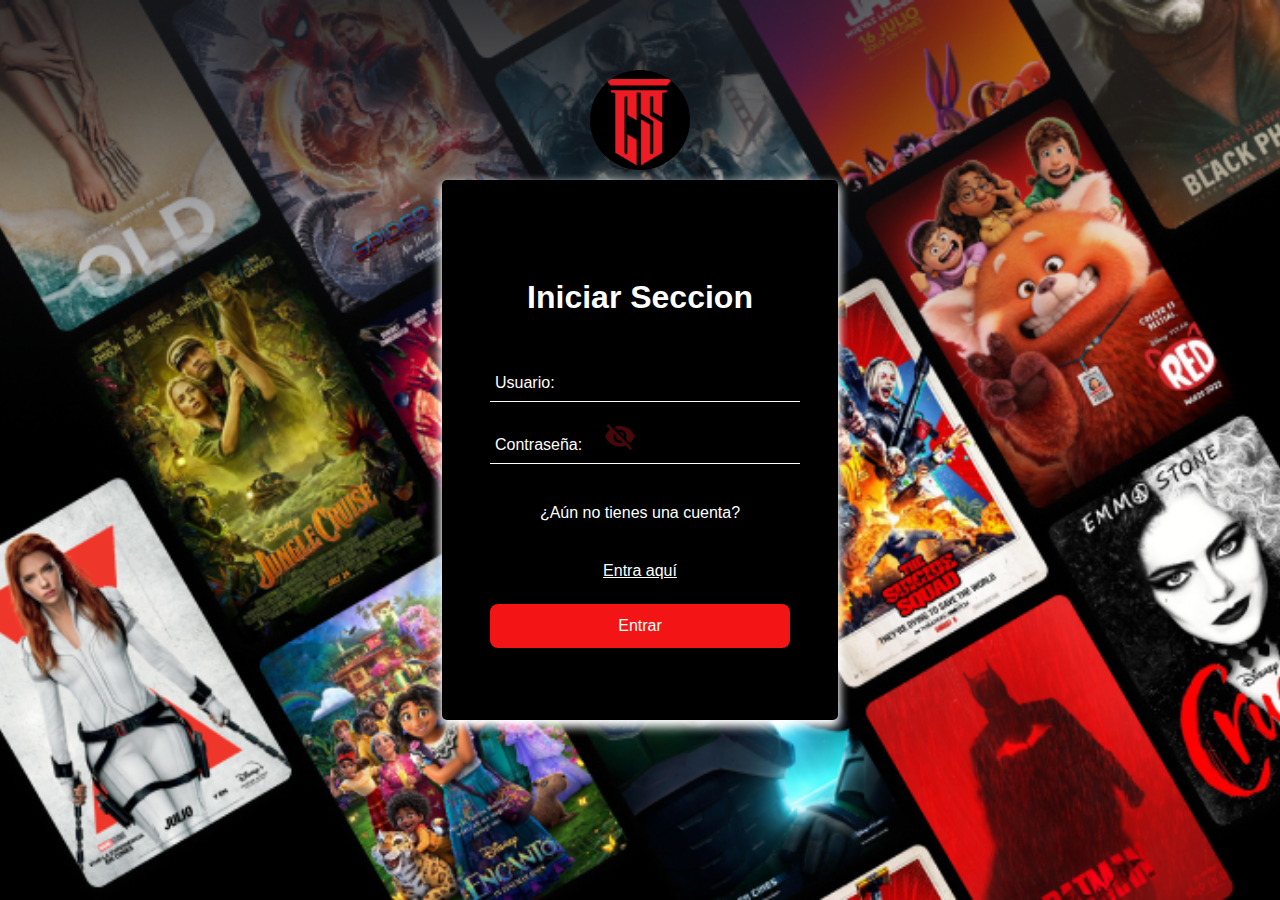
<file: login.html>
<!DOCTYPE html>
<html lang="en">
<head>
    <meta charset="UTF-8">
    <meta name="viewport" content="width=device-width, initial-scale=1.0">
    <link rel="stylesheet" href="/css/login/login.css">
</head>
<body>
    <img src="/img/logo.png" class="logo" alt="logo Image">
    <form class="form">
        <h2 class="form__title">Iniciar Seccion</h2>

        <div class="form__container">

              <div class="form__group">
                <input type="text" id="user" class="form__input" placeholder=" ">
                <label for="user" class="form__label">Usuario:</label>
                <span class="form__line"></span>
              </div>
            
            <div class="form__group">
                <input type="password" id="password" class="form__input" placeholder=" ">
                <label for="password" class="form__label">Contraseña:</label>
                <span class="form__line"></span>
            </div>
            <img src="/img/eyes.png" alt="" class="icon" id="Eye">
            <p class="form__paragraph">¿Aún no tienes una cuenta? </p>
            <a href="registro.html" class="form__link" >Entra aquí</a>
            <input type="submit" class="form__submit" value="Entrar">
        </div>
    </form>    
    <script src="js/code.js"></script>
</body>
</file>
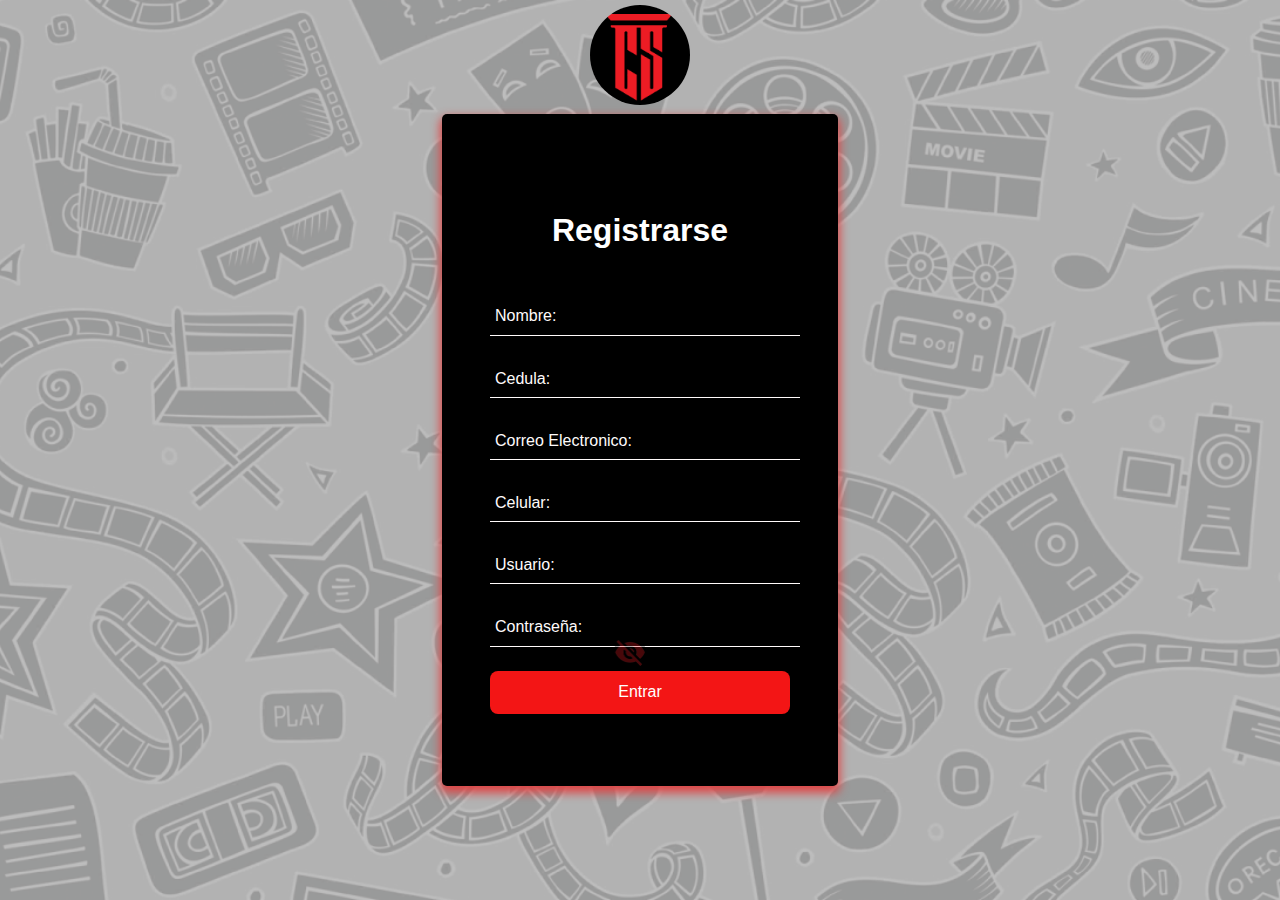
<file: registro.html>
<!DOCTYPE html>
<html lang="en">

<head>
  <meta charset="UTF-8">
  <meta name="viewport" content="width=device-width, initial-scale=1.0">
  <link rel="stylesheet" href="/css/login/registro.css">
</head>

<body>
  <img src="/img/logo.png" class="logo" alt="logo Image">
  <form class="form">
    <h2 class="form__titleRegistro" id="registro">Registrarse</h2>
    <section class="form__link" id="registro"></section> 
    <div class="form__container">
      <div class="form__group">
        <input type="text" id="name" class="form__input" placeholder=" ">
        <label for="name" class="form__label">Nombre:</label>
        <span class="form__line"></span>
      </div>
      <div class="form__group">
        <input type="text" id="card" class="form__input" placeholder=" ">
        <label for="user" class="form__label">Cedula:</label>
        <span class="form__line"></span>
      </div>

      <div class="form__group">
        <input type="text" id="email" class="form__input" placeholder=" ">
        <label for="user" class="form__label">Correo Electronico:</label>
        <span class="form__line"></span>
      </div>
      <div class="form__group">
        <input type="text" id="cell" class="form__input" placeholder=" ">
        <label for="user" class="form__label">Celular:</label>
        <span class="form__line"></span>
      </div>
      <div class="form__group">
        <input type="text" id="user" class="form__input" placeholder=" ">
        <label for="user" class="form__label">Usuario:</label>
        <span class="form__line"></span>
      </div>


      <div class="form__group">
        <input type="password" id="password" class="form__input" placeholder=" ">
        <label for="password" class="form__label">Contraseña:</label>
        <span class="form__line"></span>
      </div>

      <input type="submit" class="form__submit" value="Entrar">
    </div>

    <img src="/img/eyes.png" alt="" class="icon" id="Eye">

  </form>
   <script src="js/code.js"></script>
</body>

</html>
</file>
<file: css/login/login.css>
body {
    margin: 0;
    padding: 0;
    background: url(../img/logo.png) no-repeat center top;
    background-size: cover;
    font-family: sans-serif;
    height: 97.5vh;
    background-image: url(/img/fondo-re.png);
    left: 200vh;
    display:flex;
    min-height: 100vh;
  }
  
  .icon {
    position: absolute;
    height: 3%;
    top: 47%;
    right: 630px;
    transform: translate(-50%);
    opacity: 0.3;
    cursor: pointer;
  }
  
  .icon:hover {
    opacity: 0.8;
  }
  
  
  
  .form {
    background-color: rgb(0, 0, 0);
    width: 30%;
    max-width: 300px;
    padding: 4.5em 3em;
    border-radius: 5px;
    box-shadow: 0 5px 10px 2px rgb(255, 255, 255);
    text-align: center;
    margin: auto;
  }
  
  .logo {
    width: 100px;
    height: 100px;
    border-radius: 50%;
    position: absolute;
    top: 70px;
    left: calc(50% - 50px);
  
  }
  
  .form__title {
    font-size: 2rem;
    margin-bottom: .5em;
    color: #fff;
  }
  
  .form__paragraph {
    font-weight: 300;
    color: #fff;
  }
  
  .form__link{
    font-weight: 400;
    color: rgb(255, 253, 253);
  }
  
  .form__container {
    margin-top: 3em;
    display: grid;
    gap: 1.5em;
  
  }
  
  .form__group {
    position: relative;
    --color: #fffbfb;
  }
  
  .form__input {
    width: 100%;
    background: none;
    color: #706c6c;
    font-size: 1rem;
    padding: .6em .3em;
    border: none;
    outline: none;
    border-bottom: 1px solid var(--color);
    font-family: 'Roboto', sans-serif;
  }
  
  
  .form__input:not(:placeholder-shown) {
    color: #4d4646;
  }
  
  
  .form__input:focus+.form__label,
  .form__input:not(:placeholder-shown)+.form__label {
    transform: translateY(-12px) scale(.7);
    transform-origin: left top;
    color: #ee0c0c;
  }
  
  .form__label {
    color: var(--color);
    cursor: pointer;
    position: absolute;
    top: 0;
    left: 5px;
    transform: translateY(10px);
    transition: transform .5s, color .3s;
  }
  
  .form__submit {
    background-color: #f31515;
    color: #fff;
    font-family: 'Roboto', sans-serif;
    font-weight: 300;
    font-size: 1rem;
    padding: .8em 0;
    border: none;
    border-radius: .5em;
  }
  
  .form__line {
    position: absolute;
    bottom: 0;
    left: 0;
    width: 105%;
    height: 1px;
    background-color: #ec0707;
    transform: scale(0);
    transform: left bottom;
    transition: transform .4s;
  }
  
  
  .form__input:focus~.form__line,
  .form__input:not(:placeholder-shown)~.form__line {
    transform: scale(1);
  }
</file>
<file: css/login/registro.css>
body {
    margin: 0;
    padding: 0;
    background: url(../img/logo.png) no-repeat center top;
    background-size: cover;
    font-family: sans-serif;
    height: 97.5vh;
    background-image: url(/img/fondo-reg.png);
    left: 200vh;
    display: flex;
    min-height: 100vh;
}

.form {
    background-color: rgb(0, 0, 0);
    width: 30%;
    max-width: 300px;
    padding: 4.5em 3em;
    border-radius: 5px;
    box-shadow: 0 5px 10px 2px rgb(221, 71, 71);
    text-align: center;
    margin: auto;
}

.logo {
    width: 100px;
    height: 100px;
    border-radius: 50%;
    position: absolute;
    top: 5px;
    left: calc(50% - 50px);

}

.icon {
    position: absolute;
    height: 3%;
    top: 71%;
    right: 620px;
    transform: translate(-50%);
    opacity: 0.3;
    cursor: pointer;
  }
  
  .icon:hover {
    opacity: 0.8;
  }

.form__titleRegistro {
    font-size: 2rem;
    margin-bottom: .5em;
    color: #fff;
}

.form__paragraph {
    font-weight: 300;
}


.form__container {
    margin-top: 3em;
    display: grid;
    gap: 1.5em;

}

.form__group {
    position: relative;
    --color: #fffbfb;
}

.form__input {
    width: 100%;
    background: none;
    color: #706c6c;
    font-size: 1rem;
    padding: .6em .3em;
    border: none;
    outline: none;
    border-bottom: 1px solid var(--color);
    font-family: 'Roboto', sans-serif;
}


.form__input:not(:placeholder-shown) {
    color: #4d4646;
}


.form__input:focus+.form__label,
.form__input:not(:placeholder-shown)+.form__label {
    transform: translateY(-12px) scale(.7);
    transform-origin: left top;
    color: #ee0c0c;
}

.form__label {
    color: var(--color);
    cursor: pointer;
    position: absolute;
    top: 0;
    left: 5px;
    transform: translateY(10px);
    transition: transform .5s, color .3s;
}

.form__submit {
    background-color: #f31515;
    color: #fff;
    font-family: 'Roboto', sans-serif;
    font-weight: 300;
    font-size: 1rem;
    padding: .8em 0;
    border: none;
    border-radius: .5em;
}

.form__line {
    position: absolute;
    bottom: 0;
    left: 0;
    width: 105%;
    height: 1px;
    background-color: #ec0707;
    transform: scale(0);
    transform: left bottom;
    transition: transform .4s;
}


.form__input:focus~.form__line,
.form__input:not(:placeholder-shown)~.form__line {
    transform: scale(1);
}
@media (max-width:425px) {
    
    .form__title{
        font-size: 1.8rem;
    }
}
</file>
